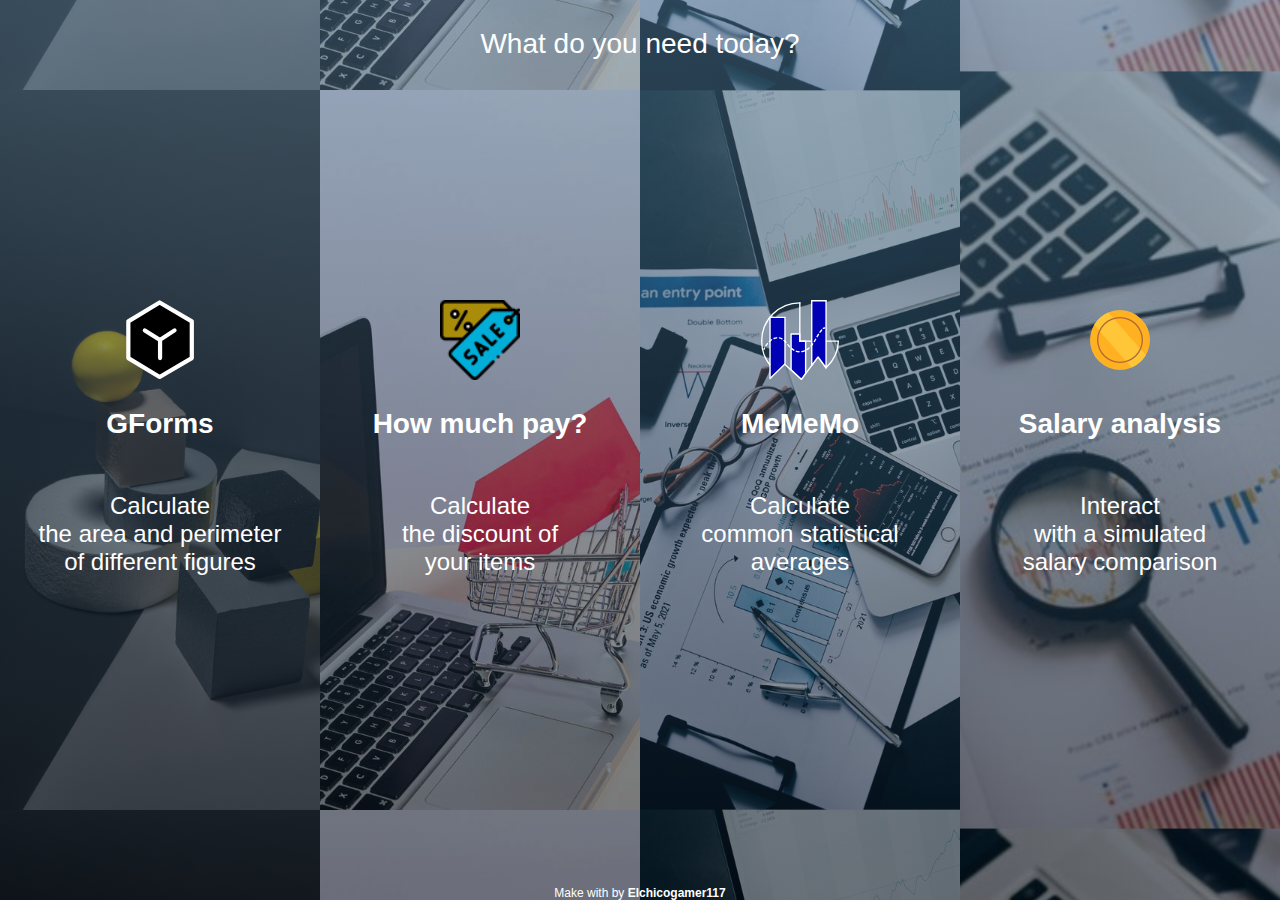
<file: index.html>
<!DOCTYPE html>
<html lang="en">
<head>
    <meta charset="UTF-8">
    <meta http-equiv="X-UA-Compatible" content="IE=edge">
    <meta name="viewport" content="width=device-width, initial-scale=1.0">
    <link rel="shorcut icon" href="./assets/icons/homeLogo.png">
    <link rel="stylesheet" href="home.css">
    <link rel="stylesheet" href="responsive.css">
    <title>Frontend practices</title>
</head>

<nav>
    <p> What do you need today?</p>
</nav>

<body>
    <a href="./libs/gForm/square.html" class="gForm" id="gForm">
        <section class="card">
            <img class="logo" src="./assets/icons/figuresLogo.svg" alt="gFormsIcon">
            <p id="title"> GForms </p>
            <p> Calculate <br> the area and perimeter <br> of different figures </p>
        </section>
    </a>
    <a href="./libs/howMuchPay/discounts.html" class="howMuchPay">
        <section class="card">
            <img class="logo"src="./assets/icons/discountLogo.png" alt="discountLogo">
            <p id="title"> How much pay? </p>
            <p> Calculate <br> the discount of <br> your items </p>
        </section>
    </a>
    <a href="./libs/meMeMo/meMeMo.html" class="meMeMo">
        <section class="card">
            <img class="logo" src="./assets/icons/meMeMoLogoW.svg" alt="gFormsIcon">
            <p id="title"> MeMeMo </p>
            <p> Calculate <br>  common statistical <br>  averages </p>
        </section>
    </a>
    <a href="./libs/salaryAnalysis/salaryAnalysis.html" class="salaryAnalysis">
        <section class="card">
            <img class="logo" src="./assets/icons/salaryLogo.svg" alt="gFormsIcon">
            <p id="title"> Salary analysis </p>
            <p> Interact <br> with a simulated <br>  salary comparison </p>
        </section>
    </a>
</body>

<footer> Make with 
    <lord-icon
        src="https://cdn.lordicon.com/iwaotjbp.json"
        trigger="loop"
        delay="100"
        colors="primary:#901810,secondary:#ebe6ef"
        style="width:25px;height:25px">
    </lord-icon> by <a href="https://github.com/Elchicogamer117"> Elchicogamer117 </a> 

    <script src="https://cdn.lordicon.com/xdjxvujz.js"></script> 
</footer>
</html>
</file>
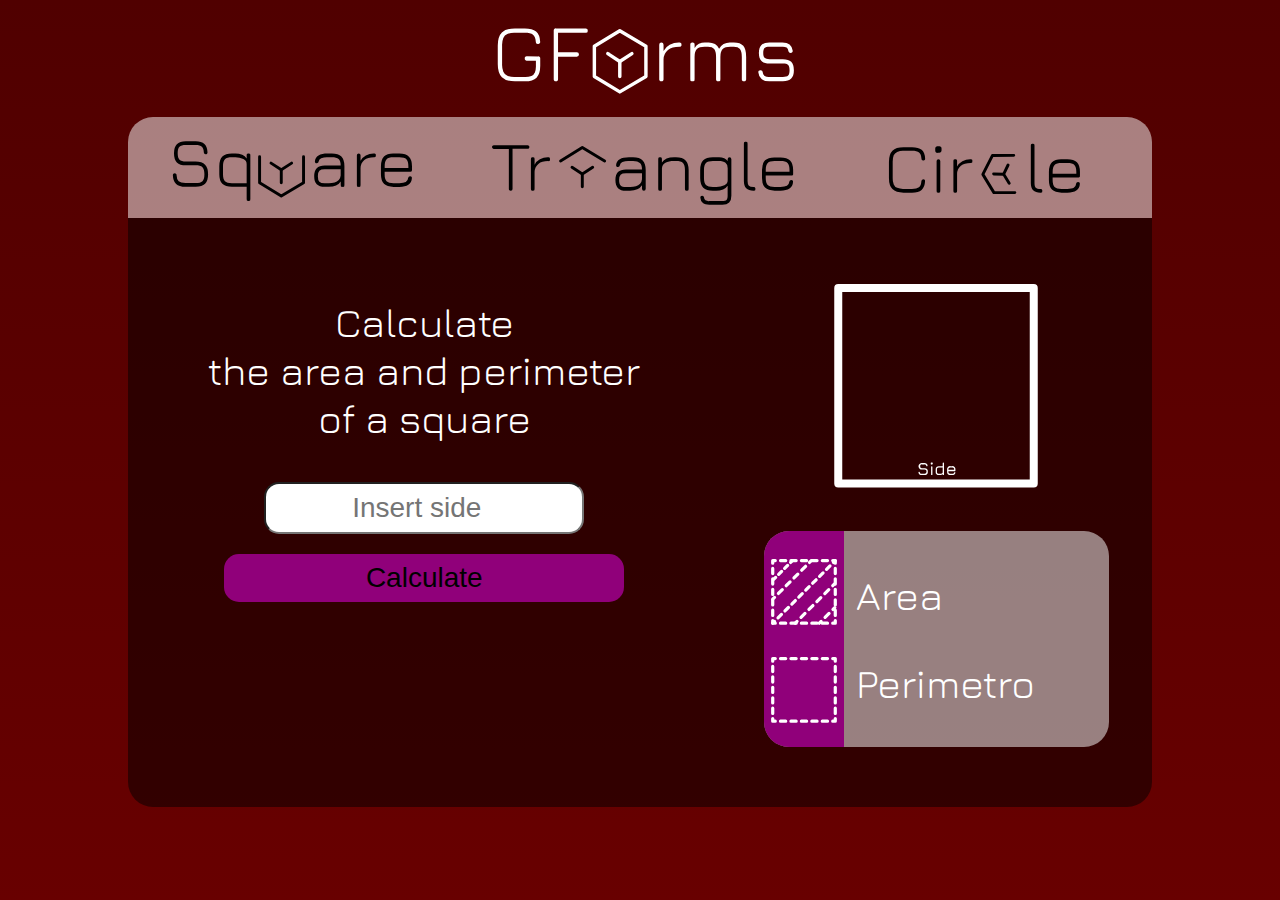
<file: figures.html>
<!DOCTYPE html>
<html lang="en">
<head>
    <meta charset="UTF-8">
    <meta http-equiv="X-UA-Compatible" content="IE=edge">
    <meta name="viewport" content="width=device-width, initial-scale=1.0">
    <link rel="preconnect" href="https://fonts.googleapis.com">
    <link rel="preconnect" href="https://fonts.gstatic.com" crossorigin>
    <link href="https://fonts.googleapis.com/css2?family=Chelsea+Market&family=Jura:wght@300;400;500;600;700&family=Varela+Round&display=swap" rel="stylesheet">
    <link rel="stylesheet" href="figures.css">
    <link rel="shorcut icon" href="assets/icons/logo.svg">
    <title>GForms</title>
</head>
<body>

    <section class="banner">
        <img src="./assets/icons/gForms.svg" alt="logoName">
    </section>

    <nav class="navbar">
        <a href="./figures.html">
            <img src="./assets/img/square.svg" alt="squareButton">
        </a>
        <a href="./libs/triangle.html">
            <img src="./assets/img/triangle.svg" alt="squareTriangle">
        </a>
        <a href="./libs/circle.html">
            <img src="./assets/img/circle.svg" alt="squareCircle">
        </a>
    </nav>

    <section class="cardSquare">
        <div class="dataInput">
            <p> Calculate <br> the area and perimeter <br> of a square </p>
            <!-- <label for="squareInput"> Side: </label> -->
            <input id="squareInput" placeholder="Insert side" type="number"> <br>
            <button type="button" onclick="calculeSquare()" class="calculateButton"> Calculate </button>
            
        </div>
        <div>
            <section class="dataShow">
                <img src="./assets/img/sqInfo.svg" alt="squareDetails" >
            </section>
            <section class="results">
                <div class="iconImg">
                    <div>
                        <img src="./assets/img/sqArea.svg" alt="squareArea" class="apImg">
                    </div>
                    <div>
                        <img src="./assets/img/sqPer.svg" alt="squarePerimeter" class="apImg">
                    </div>
                </div>
                <div>
                        <p id="aResult"> Area </p>
                        <p id="pResult"> Perimetro </p>
                </div>
            </section>
        </div>
    </section>

    <script src="./figures.js"></script>
</body>
</html>
</file>
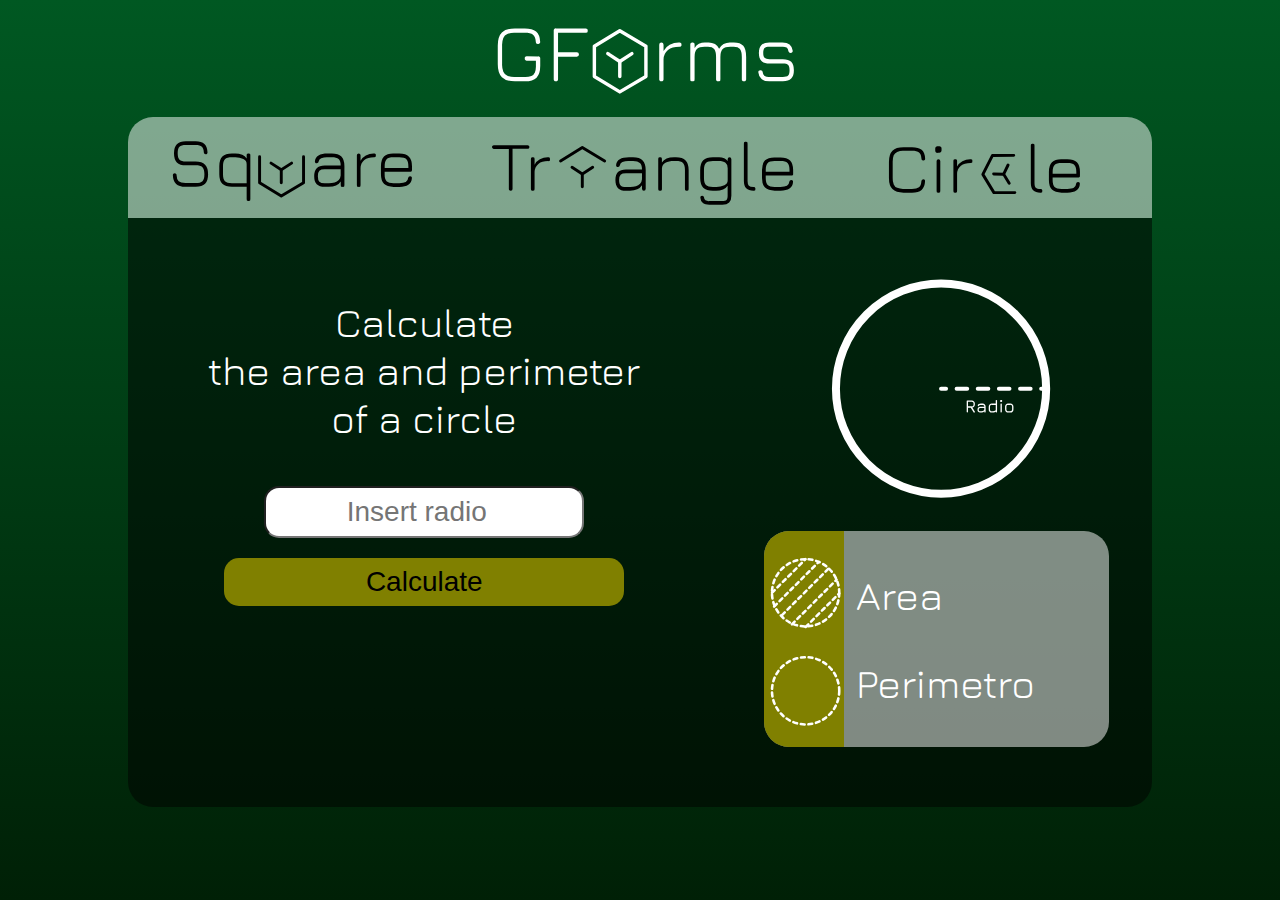
<file: libs/circle.html>
<!DOCTYPE html>
<html lang="en">
<head>
    <meta charset="UTF-8">
    <meta http-equiv="X-UA-Compatible" content="IE=edge">
    <meta name="viewport" content="width=device-width, initial-scale=1.0">
    <link rel="preconnect" href="https://fonts.googleapis.com">
    <link rel="preconnect" href="https://fonts.gstatic.com" crossorigin>
    <link href="https://fonts.googleapis.com/css2?family=Chelsea+Market&family=Jura:wght@300;400;500;600;700&family=Varela+Round&display=swap" rel="stylesheet">
    <link rel="stylesheet" href="circle.css">
    <link rel="shorcut icon" href="../assets/icons/logo.svg">
    <title>GForms</title>
</head>
<body>

    <section class="banner">
        <img src="../assets/icons/gForms.svg" alt="logoName">
    </section>

    <nav class="navbar">
        <a href="../figures.html">
            <img src="../assets/img/square.svg" alt="squareButton">
        </a>
        <a href="./triangle.html">
            <img src="../assets/img/triangle.svg" alt="squareTriangle">
        </a>
        <a href="">
            <img src="../assets/img/circle.svg" alt="squareCircle">
        </a>
    </nav>

    <section class="cardSquare">
        <div class="dataInput">
            <p> Calculate <br> the area and perimeter <br> of a circle </p>
            <input id="circleInput" placeholder="Insert radio" type="number"> <br>

            <button type="button" onclick="calculeCircle()" class="calculateButton"> Calculate </button>
            
        </div>
        <div>
            <section class="dataShow">
                <img src="../assets/img/cqInfo.svg" alt="squareDetails" >
            </section>
            <section class="results">
                <div class="iconImg">
                    <div>
                        <img src="../assets/img/cqArea.svg" alt="circleArea" class="apImg">
                    </div>
                    <div>
                        <img src="../assets/img/cqPer.svg" alt="circlePerimeter" class="apImg">
                    </div>
                </div>
                <div>
                        <p id="aResult"> Area </p>
                        <p id="pResult"> Perimetro </p>
                </div>
            </section>
        </div>
    </section>

    <script src="../figures.js"></script>
</body>
</html>
</file>
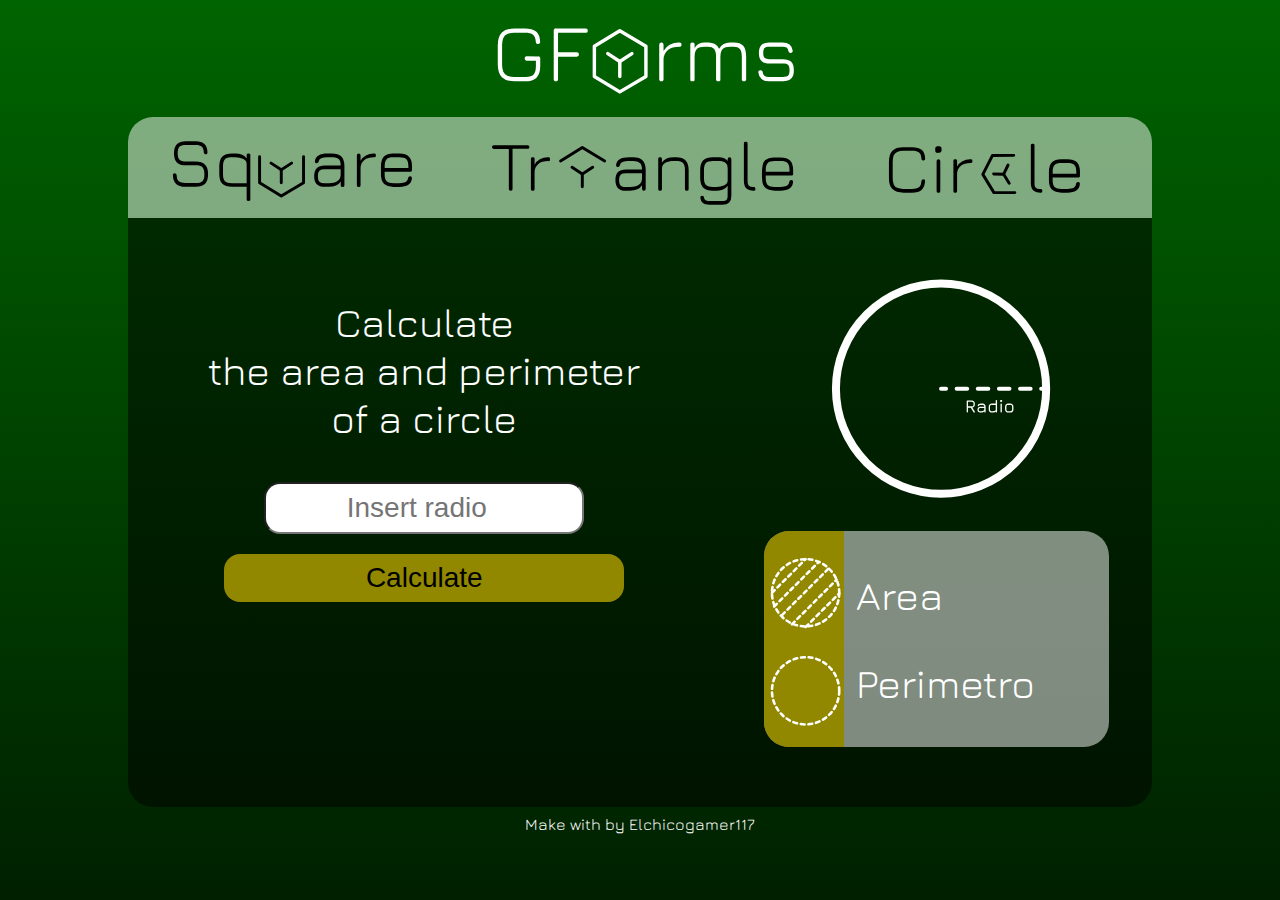
<file: libs/gForm/circle.html>
<!DOCTYPE html>
<html lang="en">
<head>
    <meta charset="UTF-8">
    <meta http-equiv="X-UA-Compatible" content="IE=edge">
    <meta name="viewport" content="width=device-width, initial-scale=1.0">
    <link rel="preconnect" href="https://fonts.googleapis.com">
    <link rel="preconnect" href="https://fonts.gstatic.com" crossorigin>
    <link href="https://fonts.googleapis.com/css2?family=Chelsea+Market&family=Jura:wght@300;400;500;600;700&family=Varela+Round&display=swap" rel="stylesheet">
    <link rel="stylesheet" href="circle.css">
    <link rel="shorcut icon" href="../../assets/icons/figuresLogo.svg">
    <title>GForms</title>
</head>

<nav class="home">
    <a href="../../index.html">
        <lord-icon
            src="https://cdn.lordicon.com/aoyqjyes.json"
            trigger="hover"
            colors="primary:#928800"
            stroke="20"
            style="width:60px;height:60px">
        </lord-icon>
    </a>
</nav>

<body>

    <section class="banner">
        <img src="../../assets/icons/gFormsLogo.svg" alt="logoName">
    </section>

    <nav class="navbar">
        <a href="../../libs/gForm/square.html">
            <img src="../../assets/img/gform/square.svg" alt="squareButton">
        </a>
        <a href="../../libs/gForm/triangle.html">
            <img src="../../assets/img/gform/triangle.svg" alt="triangleButton">
        </a>
        <a href="../../libs/gForm/circle.html">
            <img src="../../assets/img/gform/circle.svg" alt="circleButton">
        </a>
    </nav>

    <section class="cardSquare">
        <div class="dataInput">
            <p> Calculate <br> the area and perimeter <br> of a circle </p>
            <input id="circleInput" placeholder="Insert radio" type="number"> <br>
            <button type="button" onclick="calculeCircle()" class="calculateButton"> Calculate </button>
            
        </div>
        <div>
            <section class="dataShow">
                <img src="../../assets/img/gform/crInfo.svg" alt="squareDetails" >
            </section>
            <section class="results">
                <div class="iconImg">
                    <div>
                        <img src="../../assets/img/gform/crArea.svg" alt="circleArea" class="apImg">
                    </div>
                    <div>
                        <img src="../../assets/img/gform/crPer.svg" alt="circlePerimeter" class="apImg">
                    </div>
                </div>
                <div>
                        <p id="aResult"> Area </p>
                        <p id="pResult"> Perimetro </p>
                </div>
            </section>
        </div>
    </section>

    <script src="https://cdn.lordicon.com/xdjxvujz.js"></script>
    <script src="./figures.js"></script>
</body>

<footer> Make with 
    <lord-icon
        src="https://cdn.lordicon.com/iwaotjbp.json"
        trigger="loop"
        delay="100"
        colors="primary:#901810,secondary:#ebe6ef"
        style="width:25px;height:25px">
    </lord-icon> by <a href="https://github.com/Elchicogamer117"> Elchicogamer117 </a> 
</footer>
</html>
</file>
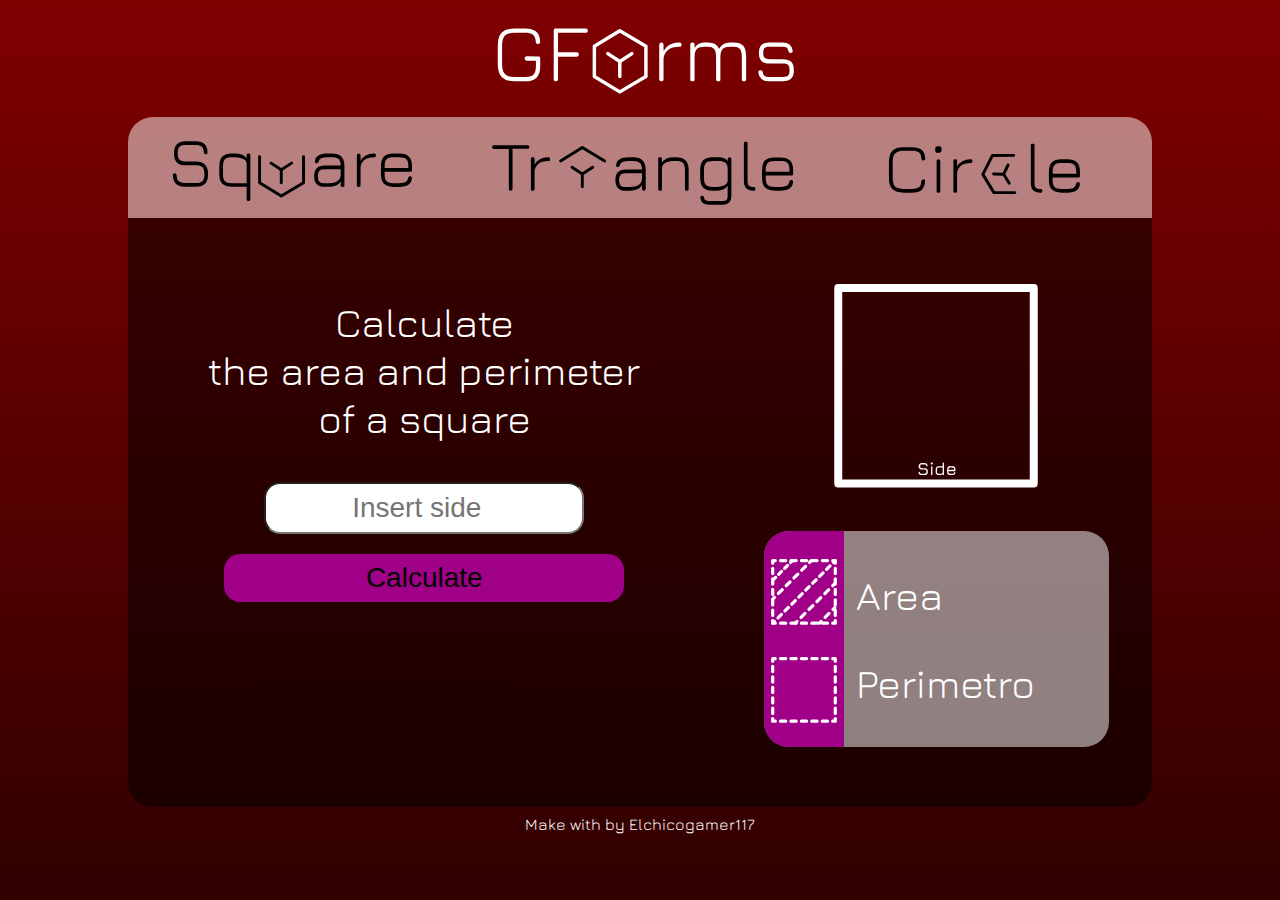
<file: libs/gForm/square.html>
<!DOCTYPE html>
<html lang="en">
<head>
    <meta charset="UTF-8">
    <meta http-equiv="X-UA-Compatible" content="IE=edge">
    <meta name="viewport" content="width=device-width, initial-scale=1.0">
    <link rel="preconnect" href="https://fonts.googleapis.com">
    <link rel="preconnect" href="https://fonts.gstatic.com" crossorigin>
    <link href="https://fonts.googleapis.com/css2?family=Chelsea+Market&family=Jura:wght@300;400;500;600;700&family=Varela+Round&display=swap" rel="stylesheet">
    <link rel="stylesheet" href="square.css">
    <link rel="shorcut icon" href="../../assets/icons/figuresLogo.svg">
    <title>GForms</title>
</head>

<nav class="home">
    <a href="../../index.html">
        <lord-icon
            src="https://cdn.lordicon.com/aoyqjyes.json"
            trigger="hover"
            colors="primary:#a00088"
            stroke="20"
            style="width:60px;height:60px">
        </lord-icon>
    </a>
</nav>

<body>

    <section class="banner">
        <img src="../../assets/icons/gFormsLogo.svg" alt="logoName">
    </section>

    <nav class="navbar">
        <a href="../../libs/gForm/square.html">
            <img src="../../assets/img/gform/square.svg" alt="squareButton">
        </a>
        <a href="../../libs/gForm/triangle.html">
            <img src="../../assets/img/gform/triangle.svg" alt="triangleButton">
        </a>
        <a href="../../libs/gForm/circle.html">
            <img src="../../assets/img/gform/circle.svg" alt="circleButton">
        </a>
    </nav>

    <section class="cardSquare">
        <div class="dataInput">
            <p> Calculate <br> the area and perimeter <br> of a square </p>
            <input id="squareInput" placeholder="Insert side" type="number"> <br>
            <button type="button" onclick="calculeSquare()" class="calculateButton"> Calculate </button>
        </div>

        <div>
            <section class="dataShow">
                <img src="../../assets/img/gform/sqInfo.svg" alt="squareInfo" >
            </section>
            <section class="results">
                <div class="iconImg">
                    <div>
                        <img src="../../assets/img/gform/sqArea.svg" alt="squareArea" class="apImg">
                    </div>
                    <div>
                        <img src="../../assets/img/gform/sqPer.svg" alt="squarePerimeter" class="apImg">
                    </div>
                </div>
                <div>
                        <p id="aResult"> Area </p>
                        <p id="pResult"> Perimetro </p>
                </div>
            </section>
        </div>
    </section>

    <script src="https://cdn.lordicon.com/xdjxvujz.js"></script>
    <script src="./figures.js"></script>
</body>

<footer> Make with 
    <lord-icon
        src="https://cdn.lordicon.com/iwaotjbp.json"
        trigger="loop"
        delay="100"
        colors="primary:#901810,secondary:#ebe6ef"
        style="width:25px;height:25px">
    </lord-icon> by <a href="https://github.com/Elchicogamer117"> Elchicogamer117 </a> 
</footer>
</html>
</file>
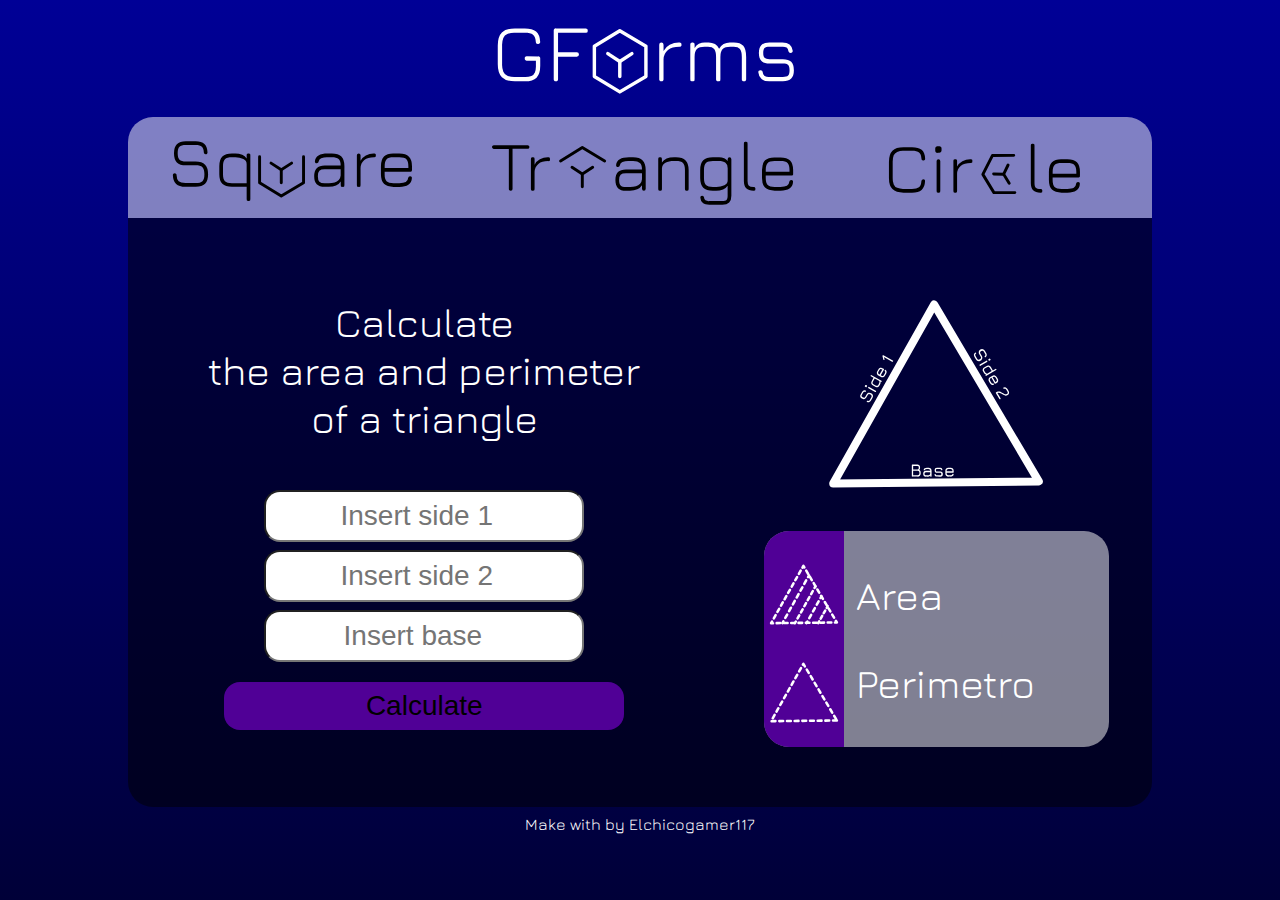
<file: libs/gForm/triangle.html>
<!DOCTYPE html>
<html lang="en">
<head>
    <meta charset="UTF-8">
    <meta http-equiv="X-UA-Compatible" content="IE=edge">
    <meta name="viewport" content="width=device-width, initial-scale=1.0">
    <link rel="preconnect" href="https://fonts.googleapis.com">
    <link rel="preconnect" href="https://fonts.gstatic.com" crossorigin>
    <link href="https://fonts.googleapis.com/css2?family=Chelsea+Market&family=Jura:wght@300;400;500;600;700&family=Varela+Round&display=swap" rel="stylesheet">
    <link rel="stylesheet" href="triangle.css">
    <link rel="shorcut icon" href="../../assets/icons/figuresLogo.svg">
    <title>GForms</title>
</head>

<nav class="home">
    <a href="../../index.html">
        <lord-icon
            src="https://cdn.lordicon.com/aoyqjyes.json"
            trigger="hover"
            colors="primary:#500096"
            stroke="20"
            style="width:60px;height:60px">
        </lord-icon>
    </a>
</nav>

<body>

    <section class="banner">
        <img src="../../assets/icons/gFormsLogo.svg" alt="logoName">
    </section>

    <nav class="navbar">
        <a href="../../libs/gForm/square.html">
            <img src="../../assets/img/gform/square.svg" alt="squareButton">
        </a>
        <a href="../../libs/gForm/triangle.html">
            <img src="../../assets/img/gform/triangle.svg" alt="triangleButton">
        </a>
        <a href="../../libs/gForm/circle.html">
            <img src="../../assets/img/gform/circle.svg" alt="circleButton">
        </a>
    </nav>

    <section class="cardSquare">
        <div class="dataInput">
            <p> Calculate <br> the area and perimeter <br> of a triangle </p>
            <input id="side1Input" placeholder="Insert side 1" type="number"> <br>
            <input id="side2Input" placeholder="Insert side 2" type="number"> <br>
            <input id="baseInput" placeholder="Insert base " type="number"> <br>
            <button type="button" onclick="calculeTriangle()" class="calculateButton"> Calculate </button>
        </div>

        <div>
            <section class="dataShow">
                <img src="../../assets/img/gform/trInfo.svg" alt="squareDetails" >
            </section>
            <section class="results">
                <div class="iconImg">
                    <div>
                        <img src="../../assets/img/gform/trArea.svg" alt="triangleArea" class="apImg">
                    </div>
                    <div>
                        <img src="../../assets/img/gform/trPer.svg" alt="trianglePerimeter" class="apImg">
                    </div>
                </div>
                <div>
                        <p id="aResult"> Area </p>
                        <p id="pResult"> Perimetro </p>
                </div>
            </section>
        </div>
    </section>

    <script src="./figures.js"></script>
</body>
<footer> Make with 
    <lord-icon
        src="https://cdn.lordicon.com/iwaotjbp.json"
        trigger="loop"
        delay="100"
        colors="primary:#901810,secondary:#ebe6ef"
        style="width:25px;height:25px">
    </lord-icon> by <a href="https://github.com/Elchicogamer117"> Elchicogamer117 </a> 

    <script src="https://cdn.lordicon.com/xdjxvujz.js"></script> 
</footer>
</html>
</file>
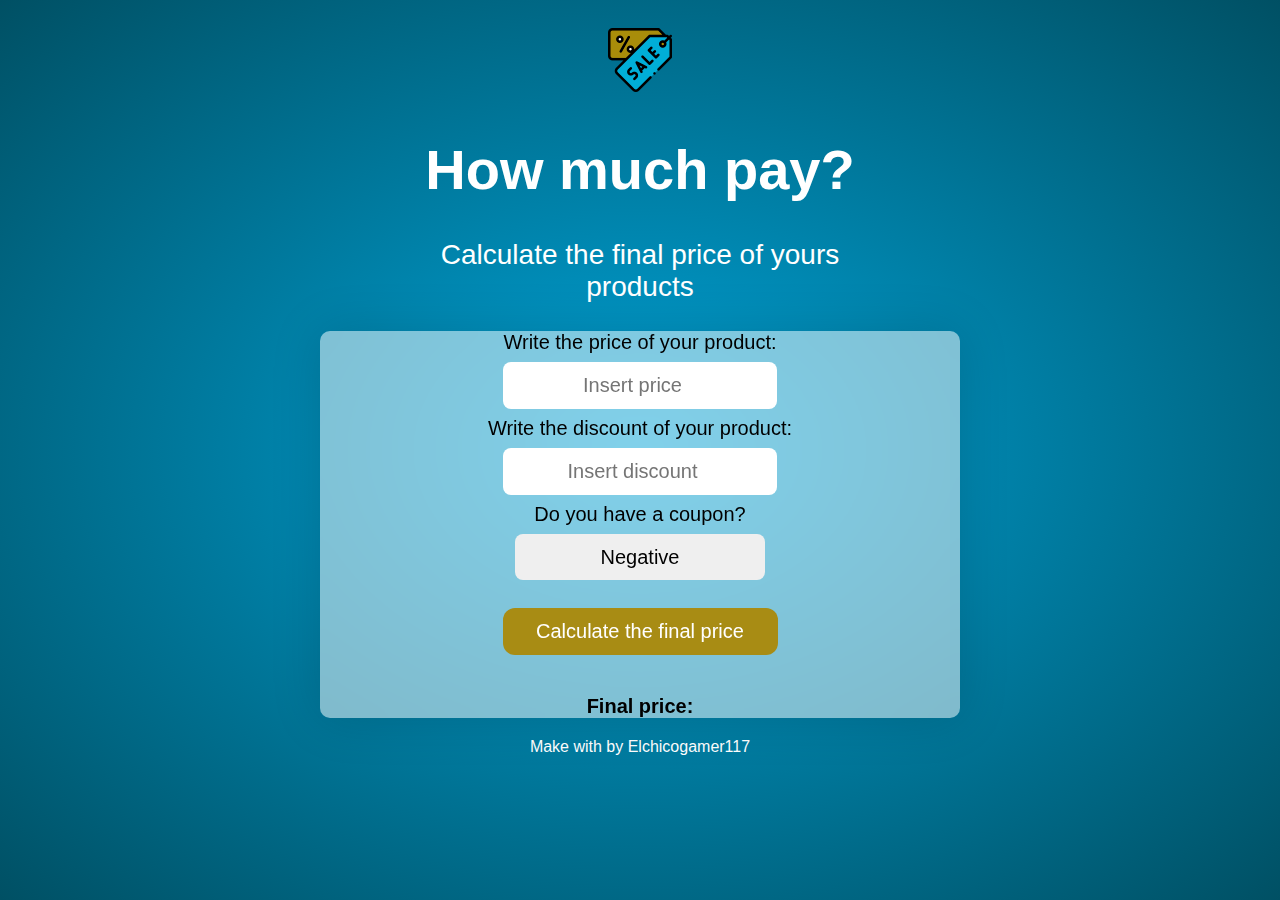
<file: libs/howMuchPay/discounts.html>
<!DOCTYPE html>
<html lang="en">
<head>
    <meta charset="UTF-8">
    <meta http-equiv="X-UA-Compatible" content="IE=edge">
    <meta name="viewport" content="width=device-width, initial-scale=1.0">
    <link rel='stylesheet' href='https://cdn-uicons.flaticon.com/uicons-regular-rounded/css/uicons-regular-rounded.css'>
    <link rel="stylesheet" href="discounts.css">
    <link rel="shorcut icon" href="../../assets/icons/discountLogo.png">
    <title> How much pay? </title>
</head>

<nav class="home">
    <a href="../../index.html">
        <lord-icon
            src="https://cdn.lordicon.com/aoyqjyes.json"
            trigger="hover"
            colors="primary:#a88c14"
            stroke="20"
            style="width:60px;height:60px">
        </lord-icon>
    </a>
</nav>

<body>
    <section class="title">
        <img src="../../assets/icons/discountLogo.png" alt="logo">
        <h1> How much pay? </h1>
        <p>Calculate the final price of yours products </p>
    </section>

    <section class="cardForm" >
        <form class="form">
            <label for="inputPrice"> Write the price of your product: </label> <br>
            <input id="inputPrice" type="number" placeholder="Insert price"> <br>
            <label for="inputDiscount"> Write the discount of your product: </label> <br>
            <input id="inputDiscount" type="number" placeholder="Insert discount"> <br>
            <label for="coupon"> Do you have a coupon? </label><br>
            <select name="coupons" id="coupon">
                <option value="0"> Negative </option>
                <option value="11.7"> John 11.7 </option>
                <option value="34.3"> 34.3 Industries </option>
                <option value="21.6"> Echo 21.6 </option>
            </select> <br>
            <button type="button" onclick="finalPrice()"> Calculate the final price </button>
            <p> Final price: </p>
            <p id="resultPrice"></p>
        </form>
    </section>

    <script src="https://cdn.lordicon.com/xdjxvujz.js"></script>
    <script src="./discounts.js"></script>
</body>

<footer> Make with 
    <lord-icon
        src="https://cdn.lordicon.com/iwaotjbp.json"
        trigger="loop"
        delay="100"
        colors="primary:#901810,secondary:#ebe6ef"
        style="width:25px;height:25px">
    </lord-icon> by <a href="https://github.com/Elchicogamer117"> Elchicogamer117 </a> 
</footer>
</html>
</file>
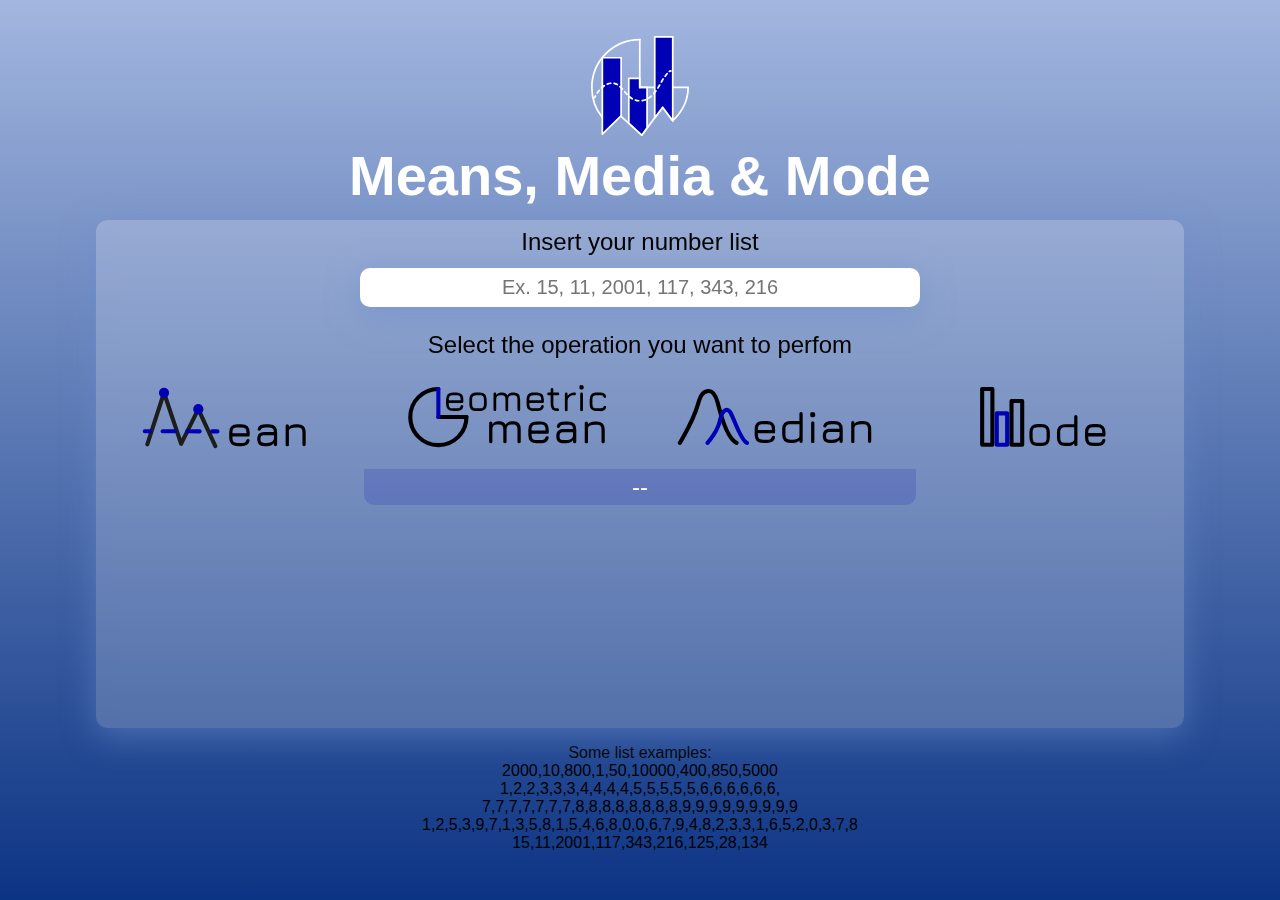
<file: libs/meanMedianMode/meMeMo.html>
<!DOCTYPE html>
<html lang="en">
<head>
    <meta charset="UTF-8">
    <meta http-equiv="X-UA-Compatible" content="IE=edge">
    <meta name="viewport" content="width=device-width, initial-scale=1.0">
    <link rel="stylesheet" href="meMeMo.css">
    <link rel="shorcut icon" href="../../assets/icons/iconMMM2.svg">
    <title> MeMeMo </title>
</head>
<body>
    <section class="banner">
        <img src="../../assets/icons/meMeMoLogoW.svg" alt="logo">
        <h1> Means, Media & Mode</h1>
    </section>

    <section class="container">

        <section class="inputList">
            <label for="inputList"> Insert your number list </label> <br>
            <input id="inputList" type="text" placeholder="Ex. 15, 11, 2001, 117, 343, 216"> 
        </section>

            <p> Select the operation you want to perfom </p>

        <section class="cards">
            <div class="cardCalculate">
                <input type="image" onclick="showMean()" src="../../assets/img/meMeMo/mean.svg" name="Mean">
            </div>
            <div class="cardCalculate">
                <input type="image" onclick="showGMean()" src="../../assets/img/meMeMo/gmean.svg" name="Mean">
            </div>
            <div class="cardCalculate">
                <input type="image" onclick="showMedian()" src="../../assets/img/meMeMo/median.svg" name="Mean">
            </div>
            <div class="cardCalculate">
                <input type="image" onclick="showMode()" src="../../assets/img/meMeMo/mode.svg" name="Mean">
            </div>
        </section>

        <p id="operatioResult">--</p>
        <p id="description"></p>

    </section>
    <p class="examples"> Some list examples: <br>
        2000,10,800,1,50,10000,400,850,5000 <br>
        1,2,2,3,3,3,4,4,4,4,5,5,5,5,5,6,6,6,6,6,6,<br>
        7,7,7,7,7,7,7,8,8,8,8,8,8,8,8,9,9,9,9,9,9,9,9,9 <br>
        1,2,5,3,9,7,1,3,5,8,1,5,4,6,8,0,0,6,7,9,4,8,2,3,3,1,6,5,2,0,3,7,8 <br>
        15,11,2001,117,343,216,125,28,134

    </p>

    <script src="./mean.js"></script>
    <script src="./gmean.js"></script>
    <script src="./median.js"></script>
    <script src="./mode.js"></script>

</body>
</html>
</file>
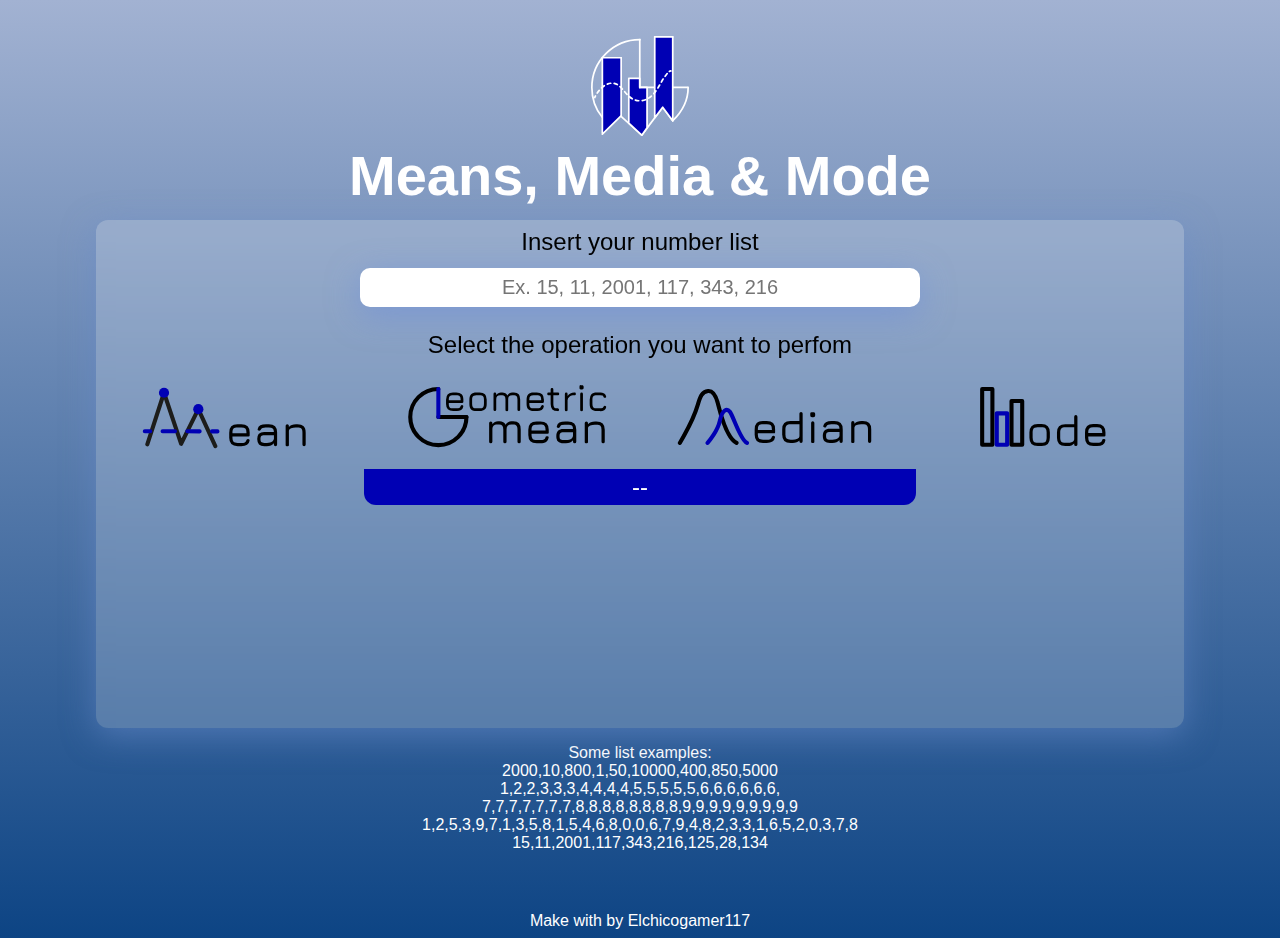
<file: libs/meMeMo/meMeMo.html>
<!DOCTYPE html>
<html lang="en">
<head>
    <meta charset="UTF-8">
    <meta http-equiv="X-UA-Compatible" content="IE=edge">
    <meta name="viewport" content="width=device-width, initial-scale=1.0">
    <link rel="stylesheet" href="meMeMo.css">
    <link rel="shorcut icon" href="../../assets/icons/meMemoLogo.svg">
    <title> MeMeMo </title>
</head>

<nav class="home">
    <a href="../../index.html">
        <lord-icon
            src="https://cdn.lordicon.com/aoyqjyes.json"
            trigger="hover"
            colors="primary:#0000B4"
            stroke="20"
            style="width:60px;height:60px">
        </lord-icon>
    </a>
</nav>

<body>
    <section class="banner">
        <img src="../../assets/icons/meMeMoLogoW.svg" alt="logo">
        <h1> Means, Media & Mode</h1>
    </section>

    <section class="container">
        <section class="inputList">
            <label for="inputList"> Insert your number list </label> <br>
            <input id="inputList" type="text" placeholder="Ex. 15, 11, 2001, 117, 343, 216"> 
        </section>

            <p> Select the operation you want to perfom </p>

        <section class="cards">
            <div class="cardCalculate">
                <input type="image" onclick="showMean()" src="../../assets/img/meMeMo/mean.svg" name="Mean">
            </div>
            <div class="cardCalculate">
                <input type="image" onclick="showGMean()" src="../../assets/img/meMeMo/gmean.svg" name="gmean">
            </div>
            <div class="cardCalculate">
                <input type="image" onclick="showMedian()" src="../../assets/img/meMeMo/median.svg" name="median">
            </div>
            <div class="cardCalculate">
                <input type="image" onclick="showMode()" src="../../assets/img/meMeMo/mode.svg" name="mode">
            </div>
        </section>

        <p id="operatioResult">--</p>
        <p id="description"></p>

    </section>

    <section class="examples">
        <p> Some list examples: <br>
            2000,10,800,1,50,10000,400,850,5000 <br>
            1,2,2,3,3,3,4,4,4,4,5,5,5,5,5,6,6,6,6,6,6,<br>
            7,7,7,7,7,7,7,8,8,8,8,8,8,8,8,9,9,9,9,9,9,9,9,9 <br>
            1,2,5,3,9,7,1,3,5,8,1,5,4,6,8,0,0,6,7,9,4,8,2,3,3,1,6,5,2,0,3,7,8 <br>
            15,11,2001,117,343,216,125,28,134
        </p>
    </section>
    
    <script src="./mean.js"></script>
    <script src="./gmean.js"></script>
    <script src="./median.js"></script>
    <script src="./mode.js"></script>
    <script src="https://cdn.lordicon.com/xdjxvujz.js"></script>
</body>

<footer> Make with 
    <lord-icon
        src="https://cdn.lordicon.com/iwaotjbp.json"
        trigger="loop"
        delay="100"
        colors="primary:#901810,secondary:#ebe6ef"
        style="width:25px;height:25px">
    </lord-icon> by <a href="https://github.com/Elchicogamer117"> Elchicogamer117 </a> 
</footer>
</html>
</file>
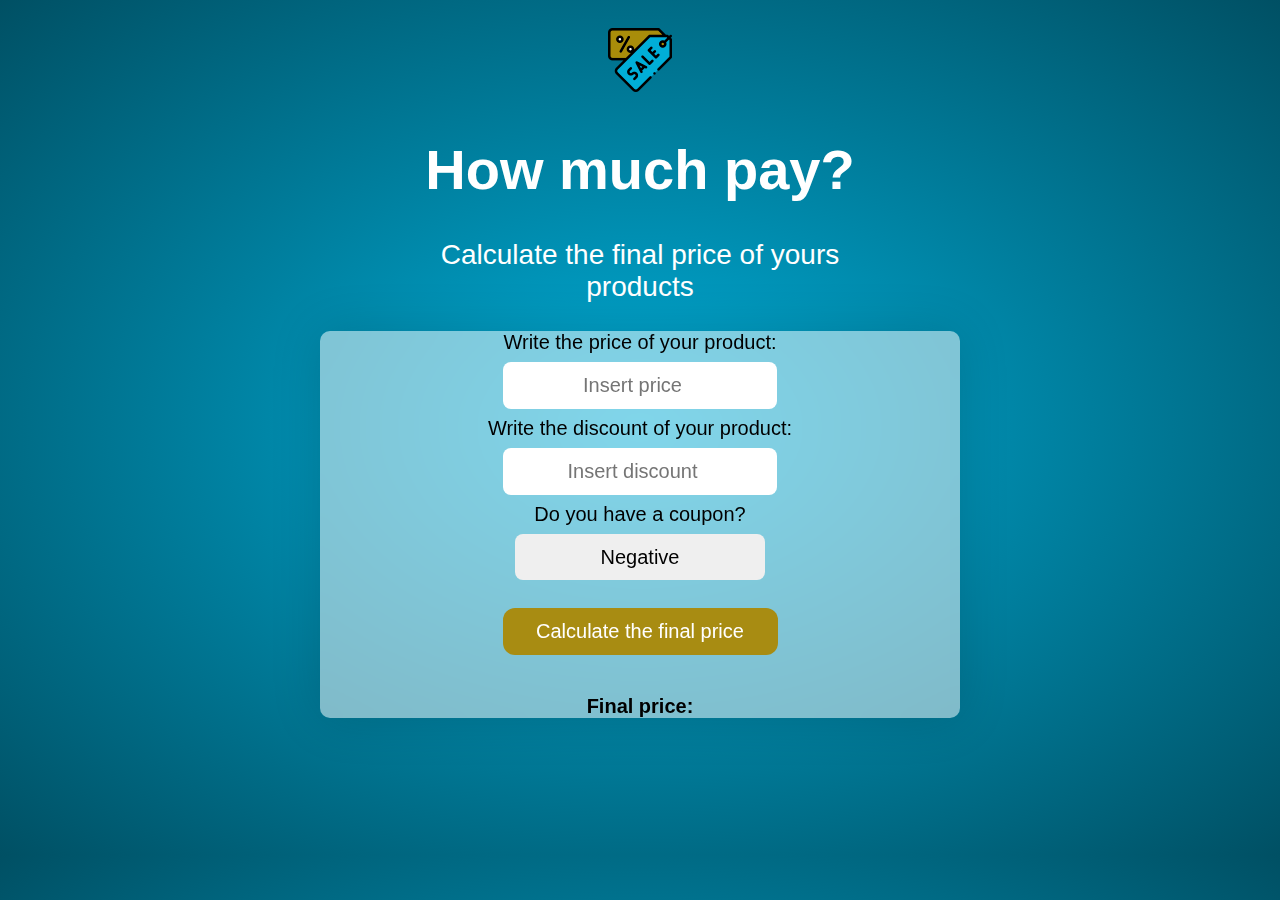
<file: libs/pricesAndDiscounts/discounts.html>
<!DOCTYPE html>
<html lang="en">
<head>
    <meta charset="UTF-8">
    <meta http-equiv="X-UA-Compatible" content="IE=edge">
    <meta name="viewport" content="width=device-width, initial-scale=1.0">
    <link rel='stylesheet' href='https://cdn-uicons.flaticon.com/uicons-regular-rounded/css/uicons-regular-rounded.css'>
    <link rel="stylesheet" href="discounts.css">
    <link rel="shorcut icon" href="../../assets/icons/logoDiscount.png">
    <title> How much pay? </title>
</head>
<body>
    <section class="title">
        <img src="../../assets/icons/logoDiscount.png" alt="logo">
        <h1> How much pay? </h1>
        <p>Calculate the final price of yours products </p>
    </section>

    <section class="cardForm" >
        <form class="form">
            <label for="inputPrice"> Write the price of your product: </label> <br>
            <input id="inputPrice" type="number" placeholder="Insert price"> <br>
            <label for="inputDiscount"> Write the discount of your product: </label> <br>
            <input id="inputDiscount" type="number" placeholder="Insert discount"> <br>
            <label for="coupon"> Do you have a coupon? </label><br>
            <select name="coupons" id="coupon">
                <option value="0"> Negative </option>
                <option value="11.7"> John 11.7 </option>
                <option value="34.3"> 34.3 Industries </option>
                <option value="21.6"> Echo 21.6 </option>
            </select> <br>
            <button type="button" onclick="finalPrice()"> Calculate the final price </button>
            <p> Final price: </p>
            <p id="resultPrice"></p>
        </form>
    </section>
    
    
    <script src="./discounts.js"></script>
</body>
</html>
</file>
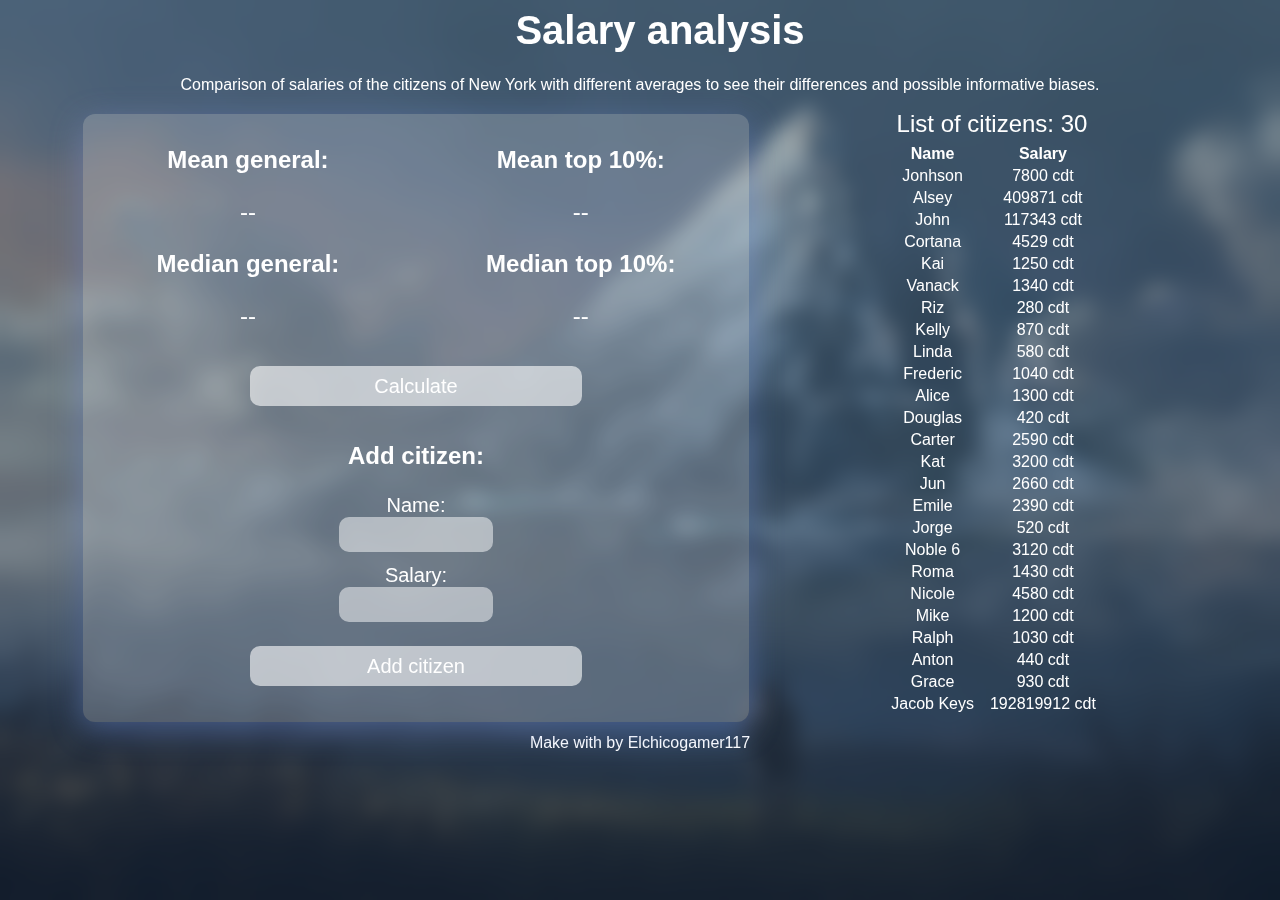
<file: libs/salaryAnalysis/salaryAnalysis.html>
<!DOCTYPE html>
<html lang="en">
<head>
    <meta charset="UTF-8">
    <meta http-equiv="X-UA-Compatible" content="IE=edge">
    <meta name="viewport" content="width=device-width, initial-scale=1.0">
    <link rel="shorcut icon" href="../../assets/icons/salaryLogo.gif">
    <link rel="stylesheet" href="./salaryAnalysis.css">
    <link rel="stylesheet" href="./buttons.css">
    <link rel="stylesheet" href="./responsive.css">
    <title>Salary analysis</title>
</head>

<nav class="home">
    <a href="../../index.html">
        <lord-icon
            src="https://cdn.lordicon.com/aoyqjyes.json"
            trigger="hover"
            colors="primary:#0000B4"
            stroke="20"
            style="width:60px;height:60px">
        </lord-icon>
    </a>
</nav>

<body>
    <section class="banner">
            <lord-icon
                src="https://cdn.lordicon.com/hpnrikyx.json"
                trigger="hover"
                style="width:40px;height:40px">
            </lord-icon>
            <h1> Salary analysis </h1>
    </section>

    <p class="description"> Comparison of salaries of the citizens of New York with different averages to see their differences and possible informative biases.</p>

    <section class="container">
        <section class="cardLeft">
            <section class="data">
                <div class="analysis">
                    <p> Mean general: </p>
                    <p id="meanGeneral"> -- </p>
                    <p> Median general: </p>
                    <p id="medianGeneral"> -- </p>
                </div>
                <div class="analysis">
                    <p> Mean top 10%: </p>
                    <p id="meanTop"> -- </p>
                    <p> Median top 10%: </p>
                    <p id="medianTop"> -- </p>
                </div>
            </section>

            <button type="button" onclick="calculateAnalysis()" class="actionButton move"> <span> Calculate </span> </button>

            <section class="addCitizen">
                <p> Add citizen: </p>
                <label for="inputName"> Name: </label><br>
                <input type="text" name="nameCitizen" id="inputName"><br>
                <label for="inputSalary"> Salary: </label><br>
                <input type="number" name="nameSalary" id="inputSalary"><br>
                <button type="button" onclick="addingCitizen()" class="actionButton move"> <span> Add citizen </span> </button>
            </section>
        </section>

        <section class="cardRight">
            <p id="citizensCount"> List of citizens </p>
            <div>
                <table id="citizens"></table>
            </div>
        </section>
    </section>
    
    <script src="./salarys.js"></script>
    <script src="./analysis.js"></script>
    <script src="https://cdn.lordicon.com/xdjxvujz.js"></script>
</body>

<footer> Make with 
    <lord-icon
        src="https://cdn.lordicon.com/iwaotjbp.json"
        trigger="loop"
        delay="100"
        colors="primary:#901810,secondary:#ebe6ef"
        style="width:25px;height:25px">
    </lord-icon> by <a href="https://github.com/Elchicogamer117"> Elchicogamer117 </a> 
</footer>
</html>
</file>
<file: home.css>
:root {
    --clear: #FFFFFF;
}
nav {
    width: 100%;
    position: absolute;
    top: 0;
    z-index: 1;
    color: var(--clear);
    text-align: center;
    font-size: 28px;
}
body {
    display: grid;
    grid-template-columns: repeat(auto-fill, 25%);
    margin: 0;
    align-items: center;
    font-family: 'Jura', sans-serif;
}
a {
    text-decoration: none;
}
.gForm {
    background: linear-gradient(to top, rgba(0, 10, 22, 0.526) 0%, rgba(83, 120, 149, 0.515) 100%),url('./assets/img/index/gForm.jpg');

}
.howMuchPay {
    background: linear-gradient(to top, rgba(0, 10, 22, 0.526) 0%, rgba(83, 120, 149, 0.515) 100%),url('./assets/img/index/howMuchPay.jpg');

}
.meMeMo {
    background: linear-gradient(to top, rgba(0, 10, 22, 0.526) 0%, rgba(83, 120, 149, 0.515) 100%),url('./assets/img/index/meMeMo.jpg');

}
.salaryAnalysis {
    background: linear-gradient(to top, rgba(0, 10, 22, 0.526) 0%, rgba(83, 120, 149, 0.515) 100%),url('./assets/img/index/salaryAnalysis.jpg');

}
.gForm,.howMuchPay,.meMeMo,.salaryAnalysis {
    height: 100vh;
    text-align: center;
    color: var(--clear);
    background-size: 150%;
    background-position: center;
    transition: .5s ease-in-out all;
}
.gForm:hover,
.howMuchPay:hover,
.meMeMo:hover,
.salaryAnalysis:hover {

    background-size: 200%;
}
.card {
    display: flex;
    flex-direction: column;
    justify-content: center;
    align-items: center;
    height: 100vh;
    text-align: center;
    color: var(--clear);
    text-align: center;
    transition: .5s ease-in-out all;
}
.card:hover {
    backdrop-filter: blur( 8px );
    -webkit-backdrop-filter: blur( 10px );

}
.card p{
    font-size: 24px;
}
.logo {
    height: 80px;
}
#title {
    font-size: 28px;
    font-weight: bold;
}
footer {
    width: 100%;
    position: absolute;
    bottom: 0;
    z-index: 1;
    color: var(--clear);
    text-align: center;
    font-size: 16px;
}
footer a{
    color: var(--clear);
    font-weight: bolder;
}
</file>
<file: responsive.css>
@media (max-width: 1080px) {
    nav{
        font-size: 20px;
    }
    body {
        grid-template-columns: repeat(auto-fill, 50%);
    }
    .gForm,.howMuchPay,.meMeMo,.salaryAnalysis {
    height: 50vh;
    }
    .card {
        height: 50vh;
    }
    .card p{
        font-size: 16px;
    }
    .logo {
        height: 60px;
    }
    #title {
        font-size: 20px;
    }
}
footer {
    font-size: 12px;
}
</file>
<file: figures.css>
:root {
    --formsDetail: invert(90%) sepia(72%) saturate(2%) hue-rotate(265deg) brightness(105%) contrast(100%);
    --textcolor: #FFFFFF;
    --detailColor: #90007a;
}
body {
    min-height: 100vh;
    margin: 0;
    background-color: #023e4d;
    background: linear-gradient(#500000,#680000);
    font-family: 'Jura', sans-serif;
}
body::-webkit-scrollbar {
    width: 12px;
    background:var(--detailColor);
}
body::-webkit-scrollbar-thumb{
    background: #FFFFFF;
    border-radius: 5px;
}
.banner {
    width: 400px;
    margin-left: auto;
    margin-right: auto;
}
.navbar {
    display: grid;
    grid-template-columns: auto auto auto;
    background-color: rgba(255, 255, 255, 0.5);
    width: 80%;
    margin-left: auto;
    margin-right: auto;
    border-radius: 25px 25px 0 0;
}
.navbar a:hover {
    background-color: #FFFFFF;
    border-radius: 25px 25px 0 0;
}
.cardSquare {
    display: grid;
    grid-template-columns: auto auto;
    width: 80%;
    margin-left: auto;
    margin-right: auto;
    background-color: rgba(0, 0, 0, 0.5);
    border-radius: 0 0 25PX 25px;
    color: var(--textcolor);
}
.cardSquare p {
    font-size: 40px;
}
.dataInput{
    margin: 40px auto 10px auto;
    text-align: center;
}
#squareInput {
    width: 300px;
    font-size: 28px;
    padding: 8px;
    border-radius: 15px;
    text-align: center;
}
#squareInput::placeholder {
    text-align: center;
}
.calculateButton {
    margin-top: 20px;
    width: 400px;
    font-size: 28px;
    padding: 8px;
    background-color: var(--detailColor);
    border-radius: 15px;
    border: none;
    cursor: pointer;
}
.calculateButton:hover {
    background-color: #AC0092;
}
.dataShow {
    margin: 40px auto 20px auto;
    width: 250px;
    filter: var(--formsDetail);
}
.results {
    display: grid;
    grid-template-columns: auto 1fr;
    background-color: rgba(255, 255, 255, 0.5);
    width: 80%;
    margin: 0 auto 0 auto;
    border-radius: 25px;
    margin-bottom: 60px;
}
.iconImg {
    background-color: var(--detailColor);
    border-radius: 25px 0 0 25px;
    padding-top: 20px;
}
.iconImg div {
    height: 50%;
    justify-items: center;
}
.apImg {
    width: 80px;
    filter: var(--formsDetail);
}
#aResult, #pResult {
    margin-left: 12px;
}
@media (max-width: 1080px) {
    .cardSquare {
        grid-template-columns: auto;
    }
    .calculateButton {
        width: 300px;
    }
}
</file>
<file: libs/circle.css>
:root {
    --formsDetail: invert(90%) sepia(72%) saturate(2%) hue-rotate(265deg) brightness(105%) contrast(100%);
    --textcolor: #FFFFFF;
    --detailColor: #808000;
}
body {
    min-height: 100vh;
    margin: 0;
    background: linear-gradient(#005822,#002006);
    font-family: 'Jura', sans-serif;
}
body::-webkit-scrollbar {
    width: 12px;
    background:var(--detailColor);
}
body::-webkit-scrollbar-thumb{
    background: #FFFFFF;
    border-radius: 5px;
}
.banner {
    width: 400px;
    margin-left: auto;
    margin-right: auto;
}
.navbar {
    display: grid;
    grid-template-columns: auto auto auto;
    background-color: rgba(255, 255, 255, 0.5);
    width: 80%;
    margin-left: auto;
    margin-right: auto;
    border-radius: 25px 25px 0 0;
}
.navbar a:hover {
    background-color: #FFFFFF;
    border-radius: 25px 25px 0 0;
}
.cardSquare {
    display: grid;
    grid-template-columns: auto auto;
    width: 80%;
    margin-left: auto;
    margin-right: auto;
    background-color: rgba(0, 0, 0, 0.5);
    border-radius: 0 0 25PX 25px;
    color: var(--textcolor);
}
.cardSquare p {
    font-size: 40px;
}
.dataInput{
    margin: 40px auto 10px auto;
    text-align: center;
}
#circleInput {
    width: 300px;
    font-size: 28px;
    padding: 8px;
    border-radius: 15px;
    text-align: center;
    margin-top: 4px;
}
#squareInput::placeholder {
    text-align: center;
}
.calculateButton {
    margin-top: 20px;
    width: 400px;
    font-size: 28px;
    padding: 8px;
    background-color: var(--detailColor);
    border-radius: 15px;
    border: none;
    cursor: pointer;
}
.calculateButton:hover {
    background-color: #686800;
}
.dataShow {
    margin: 40px auto 20px auto;
    width: 250px;
    filter: var(--formsDetail);
}
.results {
    display: grid;
    grid-template-columns: auto 1fr;
    background-color: rgba(255, 255, 255, 0.5);
    width: 80%;
    margin: 0 auto 0 auto;
    border-radius: 25px;
    margin-bottom: 60px;
}
.iconImg {
    background-color: var(--detailColor);
    border-radius: 25px 0 0 25px;
    padding-top: 20px;
}
.iconImg div {
    height: 50%;
    justify-items: center;
}
.apImg {
    width: 80px;
    filter: var(--formsDetail);
}
#aResult, #pResult {
    margin-left: 12px;
}
@media (max-width: 1080px) {
    .cardSquare {
        grid-template-columns: auto;
    }
    .calculateButton {
        width: 300px;
    }
}
</file>
<file: libs/gForm/circle.css>
:root {
    --formsDetail: invert(90%) sepia(72%) saturate(2%) hue-rotate(265deg) brightness(105%) contrast(100%);
    --clearColor: #FFFFFF;
    --detailColor: #928800;
    --detailColotFocus: #bdb000;
}
.home {
    position: absolute;
    top: 20px;
    left: 50px;
    border-radius: 12px 12px 0 0;
    background-color: rgba(255, 255, 255, 0.25);
}
body {
    min-height: 100vh;
    margin: 0;
    background: linear-gradient(#006400,#002000);
    font-family: 'Jura', sans-serif;
}
body::-webkit-scrollbar {
    width: 12px;
    background:var(--detailColor);
}
body::-webkit-scrollbar-thumb{
    border-radius: 4px;
    background: var(--clearColor);
}
.banner {
    width: 400px;
    margin: 0 auto 0 auto;
}
.navbar {
    display: grid;
    grid-template-columns: auto auto auto;
    width: 80%;
    margin: 0 auto 0 auto;
    border-radius: 25px 25px 0 0;
    background-color: rgba(255, 255, 255, 0.5);
}
.navbar a:hover {
    background-color: var(--clearColor);
    border-radius: 25px 25px 0 0;
}
.cardSquare {
    display: grid;
    grid-template-columns: auto auto;
    width: 80%;
    margin: 0 auto 0 auto;
    border-radius: 0 0 25PX 25px;
    color: var(--clearColor);
    background-color: rgba(0, 0, 0, 0.5);
}
.cardSquare p {
    font-size: 40px;
}
.dataInput{
    margin: 40px auto 10px auto;
    text-align: center;
}
#circleInput {
    width: 300px;
    font-size: 28px;
    padding: 8px;
    border-radius: 16px;
    text-align: center;
}
.calculateButton {
    width: 400px;
    margin-top: 20px;
    font-size: 28px;
    padding: 8px;
    border: none;
    border-radius: 16px;
    cursor: pointer;
    background-color: var(--detailColor);
}
.calculateButton:hover {
    background-color: var(--detailColotFocus)
}
.dataShow {
    width: 250px;
    margin: 40px auto 20px auto;
    filter: var(--formsDetail);
}
.results {
    display: grid;
    grid-template-columns: auto 1fr;
    width: 80%;
    margin: 0 auto 60px auto;
    border-radius: 25px;
    background-color: rgba(255, 255, 255, 0.5);
}
.iconImg {
    padding-top: 20px;
    border-radius: 25px 0 0 25px;
    background-color: var(--detailColor);
}
.iconImg div {
    height: 50%;
    justify-items: center;
}
.apImg {
    width: 80px;
    filter: var(--formsDetail);
}
#aResult, #pResult {
    margin-left: 12px;
}
@media (max-width: 1080px) {
    .cardSquare {
        grid-template-columns: auto;
    }
    .calculateButton {
        width: 300px;
    }
    .home {
        left: 20px;
    }
}
footer {
    text-align: center;
    color: var(--clearColor);
    margin: 8px;
}
footer a {
    text-decoration: none;
    color: var(--clearColor);
}
</file>
<file: libs/gForm/square.css>
:root {
    --formsDetail: invert(90%) sepia(72%) saturate(2%) hue-rotate(265deg) brightness(105%) contrast(100%);
    --clearColor: #FFFFFF;
    --detailColor: #a00088;
    --detailColotFocus: #d600b6;
}
.home {
    position: absolute;
    top: 20px;
    left: 50px;
    border-radius: 12px 12px 0 0;
    background-color: rgba(255, 255, 255, 0.25);
}
body {
    min-height: 100vh;
    margin: 0;
    background: linear-gradient(#800000,#300000);
    font-family: 'Jura', sans-serif;
}
body::-webkit-scrollbar {
    width: 12px;
    background:var(--detailColor);
}
body::-webkit-scrollbar-thumb{
    border-radius: 4px;
    background: var(--clearColor);
}
.banner {
    width: 400px;
    margin: 0 auto 0 auto;
}
.navbar {
    display: grid;
    grid-template-columns: auto auto auto;
    width: 80%;
    margin: 0 auto 0 auto;
    border-radius: 25px 25px 0 0;
    background-color: rgba(255, 255, 255, 0.5);
}
.navbar a:hover {
    background-color: var(--clearColor);
    border-radius: 25px 25px 0 0;
}
.cardSquare {
    display: grid;
    grid-template-columns: auto auto;
    width: 80%;
    margin: 0 auto 0 auto;
    border-radius: 0 0 25PX 25px;
    color: var(--clearColor);
    background-color: rgba(0, 0, 0, 0.5);
}
.cardSquare p {
    font-size: 40px;
}
.dataInput{
    margin: 40px auto 10px auto;
    text-align: center;
}
#squareInput {
    width: 300px;
    font-size: 28px;
    padding: 8px;
    border-radius: 16px;
    text-align: center;
}
.calculateButton {
    width: 400px;
    margin-top: 20px;
    font-size: 28px;
    padding: 8px;
    border: none;
    border-radius: 16px;
    cursor: pointer;
    background-color: var(--detailColor);
}
.calculateButton:hover {
    background-color: var(--detailColotFocus)
}
.dataShow {
    width: 250px;
    margin: 40px auto 20px auto;
    filter: var(--formsDetail);
}
.results {
    display: grid;
    grid-template-columns: auto 1fr;
    width: 80%;
    margin: 0 auto 60px auto;
    border-radius: 25px;
    background-color: rgba(255, 255, 255, 0.5);
}
.iconImg {
    padding-top: 20px;
    border-radius: 25px 0 0 25px;
    background-color: var(--detailColor);
}
.iconImg div {
    height: 50%;
    justify-items: center;
}
.apImg {
    width: 80px;
    filter: var(--formsDetail);
}
#aResult, #pResult {
    margin-left: 12px;
}
@media (max-width: 1080px) {
    .cardSquare {
        grid-template-columns: auto;
    }
    .calculateButton {
        width: 300px;
    }
    .home {
        left: 20px;
    }
}
footer {
    text-align: center;
    color: var(--clearColor);
    margin: 8px;
}
footer a {
    text-decoration: none;
    color: var(--clearColor);
}
</file>
<file: libs/gForm/triangle.css>
:root {
    --formsDetail: invert(90%) sepia(72%) saturate(2%) hue-rotate(265deg) brightness(105%) contrast(100%);
    --clearColor: #FFFFFF;
    --detailColor: #500096;
    --detailColotFocus: #7500db;
}
.home {
    position: absolute;
    top: 20px;
    left: 50px;
    border-radius: 12px 12px 0 0;
    background-color: rgba(255, 255, 255, 0.25);
}
body {
    min-height: 100vh;
    margin: 0;
    background: linear-gradient(#000096,#000038);
    font-family: 'Jura', sans-serif;
}
body::-webkit-scrollbar {
    width: 12px;
    background:var(--detailColor);
}
body::-webkit-scrollbar-thumb{
    border-radius: 4px;
    background: var(--clearColor);
}
.banner {
    width: 400px;
    margin: 0 auto 0 auto;
}
.navbar {
    display: grid;
    grid-template-columns: auto auto auto;
    width: 80%;
    margin: 0 auto 0 auto;
    border-radius: 25px 25px 0 0;
    background-color: rgba(255, 255, 255, 0.5);
}
.navbar a:hover {
    background-color: var(--clearColor);
    border-radius: 25px 25px 0 0;
}
.cardSquare {
    display: grid;
    grid-template-columns: auto auto;
    width: 80%;
    margin: 0 auto 0 auto;
    border-radius: 0 0 25PX 25px;
    color: var(--clearColor);
    background-color: rgba(0, 0, 0, 0.5);
}
.cardSquare p {
    font-size: 40px;
}
.dataInput{
    margin: 40px auto 10px auto;
    text-align: center;
}
#side1Input, #side2Input, #baseInput {
    width: 300px;
    font-size: 28px;
    margin-top: 8px;
    padding: 8px;
    border-radius: 16px;
    text-align: center;
}
.calculateButton {
    width: 400px;
    margin-top: 20px;
    font-size: 28px;
    padding: 8px;
    border: none;
    border-radius: 16px;
    cursor: pointer;
    background-color: var(--detailColor);
}
.calculateButton:hover {
    background-color: var(--detailColotFocus)
}
.dataShow {
    width: 250px;
    margin: 40px auto 20px auto;
    filter: var(--formsDetail);
}
.results {
    display: grid;
    grid-template-columns: auto 1fr;
    width: 80%;
    margin: 0 auto 60px auto;
    border-radius: 25px;
    background-color: rgba(255, 255, 255, 0.5);
}
.iconImg {
    padding-top: 20px;
    border-radius: 25px 0 0 25px;
    background-color: var(--detailColor);
}
.iconImg div {
    height: 50%;
    justify-items: center;
}
.apImg {
    width: 80px;
    filter: var(--formsDetail);
}
#aResult, #pResult {
    margin-left: 12px;
}
@media (max-width: 1080px) {
    .cardSquare {
        grid-template-columns: auto;
    }
    .calculateButton {
        width: 300px;
    }
    .home {
        left: 20px;
    }
}
footer {
    text-align: center;
    color: var(--clearColor);
    margin: 8px;
}
footer a {
    text-decoration: none;
    color: var(--clearColor);
}
</file>
<file: libs/howMuchPay/discounts.css>
:root {
    --clear: #FFFFFF;
    --detail: rgb(168, 140, 20);
    --detailFocus: rgb(128, 108, 18);;
}
.home {
    position: absolute;
    top: 20px;
    left: 50px;
    border-radius: 12px 12px 0 0;
    background-color: rgba(255, 255, 255, 0.5);

}
body {
    min-height: 100vh;
    margin: 0;
    background: radial-gradient(rgb(0, 162, 214), rgb(0, 80, 100));
    font-family: 'Jura', sans-serif;
}
body::-webkit-scrollbar {
    width: 12px;
    background:var(--detail);
}
body::-webkit-scrollbar-thumb{
    border-radius: 4px;
    background: var(--clear);
}
.title {
    width: 450px;
    margin: 0 auto 0 auto;
    padding: 0;
    text-align: center;
    font-size: 28px;
    color: var(--clear);
}
.title img {
    margin-top: 28px;
}
.cardForm {
    width: 50%;
    margin: 0 auto 0 auto;
    background: rgba( 255, 255, 255, 0.5 );
    box-shadow: 0 0 50px 0 rgba(0, 0, 0, 0.15);
    backdrop-filter: blur( 10px );
    -webkit-backdrop-filter: blur( 10px );
    border-radius: 10px;
    text-align: center;
    font-size: 20px;
}
.cardForm input, select {
    width: 250px;
    margin: 8px;
    padding: 12px;
    border: none;
    border-radius: 8px;
    font-size: 20px;
    text-align: center;
    appearance: none;
}
.cardForm button {
    width: 275px;
    padding: 12px;
    margin: 20px;
    border-radius: 12px;
    font-size: 20px;
    border: none;
    text-align: center;
    color: var(--clear);
    cursor: pointer;
    background-color: var(--detail);
}
.cardForm button:hover {
    background-color: var(--detailFocus);
}
.cardForm p {
    font-weight: bold;
}
footer {
    text-align: center;
    color: var(--clear);
    margin: 8px;
}
footer a {
    text-decoration: none;
    color: var(--clear);
}
#resultPrice {
    margin: 0;
    color: var(--clear);
    font-size: 40px;
}
@media (max-width: 1080px) {
    .cardForm {
        width: 450px;
    }
}
</file>
<file: libs/meanMedianMode/meMeMo.css>
:root {
    --clear: #FFFFFF;
    --detailColor:#0000B4 ;
}
body {
    min-height: 100vh;
    margin: 0;
    background-image: linear-gradient(to top, #0c3484 0%, #a2b6df 100%, #6b8cce 100%, #a2b6df 100%);
    font-family: 'Jura', sans-serif;
}
body::-webkit-scrollbar {
    width: 12px;
    background:var(--detailColor);
}
body::-webkit-scrollbar-thumb{
    background: var(--clear);
    border-radius: 5px;
}
.banner {
    width: 100%;
    margin: 0 auto 0 auto;
    text-align: center;
    font-size: 28px;
    color: var(--clear);
    padding: 0;
}
.banner img {
    margin-top: 36px;
    height: 100px;
}
.banner h1 {
    margin: 0 auto 12px auto;
}
.container {
    width: 85%;
    height: 500px;
    margin: 4px auto 12px auto;
    background: rgba( 255, 253, 253, 0.2 );
    box-shadow: 0 8px 32px 0 #6b8cce86;
    backdrop-filter: blur( 8px );
    -webkit-backdrop-filter: blur( 8px );
    border-radius: 12px;
    text-align: center;
    font-size: 24px;
    padding-top: 8px;
}
#inputList{
    margin-top: 12px;
    padding: 8px;
    width: 50%;
    border-radius: 10px;
    border: none;
    box-shadow: 0 8px 32px 0 #6b8cce86;
    text-align: center;
    font-size: 20px;
}
.cards {
    display: grid;
    grid-template-columns:repeat(auto-fill, 25%);
}
.cardCalculate:hover {
    background-color: var(--clear);
    border-radius: 15px;
}
#operatioResult {
    margin: 12px auto 0 auto;
    padding: 4px;
    font-weight: 20px;
    color: var(--clear);
    background-color: #0000b424;
    width: 50%;
    border-radius: 0 0 10px 10px;
}
#description {
    width: 80%;
    margin: 24px auto 0 auto;
    font-weight: bold;
}
.examples {
    text-align: center;
    font-weight: semibold;
}
@media (max-width: 640px) {
    .cards {
        grid-template-columns:repeat(auto-fill, 50%);
    }
    .banner {
        font-size: 20px;
    }
    .banner img {
        margin-top: 24px;
        height: 80px;
    }
    #description {
        font-size: 20px;
        width: 90%;
    }
    .container {
        height: 600px;
    }
    #inputList {
        width: 80%;
    }
}
</file>
<file: libs/meMeMo/meMeMo.css>
:root {
    --clear: #FFFFFF;
    --detailColor:#0000B4 ;
}
.home {
    position: absolute;
    top: 20px;
    left: 50px;
    border-radius: 12px 12px 0 0;
    background-color: rgba(255, 255, 255, 0.2);
}
body {
    min-height: 100vh;
    margin: 0;
    background-image: linear-gradient(to top, #0d4484 0%, #a2b2d2 100%, #6b8ddd 100%, #a2b2d2 100%);
    font-family: 'Jura', sans-serif;
}
body::-webkit-scrollbar {
    width: 12px;
    background:var(--detailColor);
}
body::-webkit-scrollbar-thumb{
    border-radius: 4px;
    background: var(--clear);
}
.banner {
    width: 100%;
    margin: 0 auto 0 auto;
    padding: 0;
    text-align: center;
    font-size: 28px;
    color: var(--clear);
}
.banner img {
    margin-top: 36px;
    height: 100px;
}
.banner h1 {
    margin: 0 auto 12px auto;
}
.container {
    width: 85%;
    height: 500px;
    margin: 4px auto 12px auto;
    padding-top: 8px;
    background: rgba( 255, 253, 253, 0.2 );
    box-shadow: 0 8px 32px 0 #6b8cce86;
    backdrop-filter: blur( 8px );
    -webkit-backdrop-filter: blur( 8px );
    border-radius: 12px;
    text-align: center;
    font-size: 24px;
}
#inputList{
    width: 50%;
    margin-top: 12px;
    padding: 8px;
    border: none;
    border-radius: 10px;
    box-shadow: 0 8px 32px 0 #6b8ddd88;
    text-align: center;
    font-size: 20px;
}
.cards {
    display: grid;
    grid-template-columns:repeat(auto-fill, 25%);
}
.cardCalculate:hover {
    border-radius: 16px;
    background-color: var(--clear);
}
#operatioResult {
    width: 50%;
    margin: 12px auto 0 auto;
    padding: 4px;
    font-weight: 20px;
    border-radius: 0 0 12px 12px;
    color: var(--clear);
    background-color: var(--detailColor);
}
#description {
    width: 80%;
    margin: 24px auto 0 auto;
    font-weight: bold;
}
.examples {
    text-align: center;
    font-weight: semibold;
    color: var(--clear);
}
footer {
    text-align: center;
    color: var(--clear);
    margin: 60px auto 8px auto;
}
footer a {
    text-decoration: none;
    color: var(--clear);
}
@media (max-width: 640px) {
    .home {
        left: 40px;
    }
    .cards {
        grid-template-columns:repeat(auto-fill, 50%);
    }
    .banner {
        font-size: 20px;
    }
    .banner img {
        height: 80px;
        margin-top: 24px;
    }
    #description {
        font-size: 20px;
        width: 90%;
    }
    .container {
        height: 600px;
    }
    #inputList {
        width: 80%;
    }
}
</file>
<file: libs/pricesAndDiscounts/discounts.css>
:root {
    --clear: #FFFFFF;
    --detailColor: #A88C12;
}
body {
    min-height: 95vh;
    margin: 0;
    background: radial-gradient(#00acd6, #005064);
    font-family: 'Jura', sans-serif;
}
body::-webkit-scrollbar {
    width: 12px;
    background:var(--detailColor);
}
body::-webkit-scrollbar-thumb{
    background: #FFFFFF;
    border-radius: 5px;
}
.title {
    width: 500px;
    margin: 0 auto 0 auto;
    text-align: center;
    font-size: 28px;
    color: var(--clear);
    padding: 0;
}
.title img {
    margin-top: 28px;
}
.cardForm {
    width: 50%;
    margin: 0 auto 0 auto;
    background: rgba( 255, 255, 255, 0.5 );
    box-shadow: 0 0 50px 0 rgba(0, 0, 0, 0.15);
    backdrop-filter: blur( 10px );
    -webkit-backdrop-filter: blur( 10px );
    border-radius: 10px;
    text-align: center;
    font-size: 20px;
}
.cardForm input, select {
    width: 250px;
    padding: 12px;
    margin: 8px;
    border-radius: 8px;
    font-size: 20px;
    border: none;
    text-align: center;
    appearance: none;
}
.cardForm button {
    width: 275px;
    padding: 12px;
    margin: 20px;
    border-radius: 12px;
    font-size: 20px;
    border: none;
    text-align: center;
    color: var(--clear);
    cursor: pointer;
    background-color: var(--detailColor);
}
.cardForm button:hover {
    background-color: #66560e;
}
.cardForm p {
    font-weight: bold;
}
#resultPrice {
    margin: 0;
    color: var(--clear);
    font-size: 40px;
}
@media (max-width: 1080px) {
    .cardForm {
        width: 500px;
    }
}
</file>
<file: libs/salaryAnalysis/salaryAnalysis.css>
:root {
    --clear: #FFFFFF;
    --detailColor:#ffffff00;
    --nothing: 2px;
    --sm: 16px;
    --md: 20px;
    --lg: 24px;
}
.home {
    position: absolute;
    top: 20px;
    left: 50px;
    border-radius: 12px 12px 0 0;
    background: rgba( 255, 253, 253, 0.2 );
    box-shadow: 0 8px 32px 0 #6b8cce86;
    backdrop-filter: blur( 8px );
    -webkit-backdrop-filter: blur( 8px );
}
body {
    height: 100vh;
    margin: 0;
    background-image: linear-gradient(to top, rgba(9, 32, 63, 0.526) 0%, rgba(83, 120, 149, 0.515) 100%),url('../../assets/img/salaryAnalysis/wallpaper.jpg');
    backdrop-filter: blur( 10px );
    -webkit-backdrop-filter: blur( 10px );
    background-size: cover;
    background-position: center top;
    font-family: 'Jura', sans-serif;
    color: var(--clear);
    cursor: url(../../assets/img/salaryAnalysis/cursor.png), auto;
}
body::-webkit-scrollbar {
    width: 0;
    background:rgba(0, 11, 105, 0.75)
}
body::-webkit-scrollbar-thumb{
    border-radius: 4px;
    background: rgba(0, 11, 105, 0.75);
    text-align: center;
}
.banner {
    display: flex;
    width: 100%;
    height: 60px;
    align-items: center;
    justify-content: center;
    margin: 0 auto 0 auto;
    padding: 0;
    text-align: center;
    font-size: var(--md);
    color: var(--clear);
}
.description {
    width: 100%;
    text-align: center;
    font-size: var(--sm);
}
.container{
    display: grid;
    grid-template-columns: 65% 25%;
    margin:0;
}
.cardLeft {
    width: 80%;
    height: 600px;
    margin: 4px auto 12px auto;
    padding-top: 8px;
    background: rgba( 255, 253, 253, 0.2 );
    box-shadow: 0 8px 32px 0 #6d8ddd66;
    backdrop-filter: blur( 20px );
    -webkit-backdrop-filter: blur( 20px );
    border-radius: 12px;
    text-align: center;
    font-size: var(--md);
}
.cardLeft p {
    font-weight: bold;
    font-size: var(--lg);
}
#meanGeneral,#medianGeneral,#meanTop,#medianTop {
    font-weight: lighter;
}
.data {
    display: grid;
    grid-template-columns: auto auto;
}
.addCitizen label{
    font-size:var(--md)
}
.addCitizen p {
    font-size: var(--lg);
}
#inputName,#inputSalary {
    width: 20%;
    padding: 8px;
    border: 2px solid rgba(255, 0, 0, 0);
    border-radius: 10px;
    opacity: 50%;
    transition: width 0.4s ease-in-out;
    margin-bottom: 12px;
    text-align: center;
}
#inputName:focus,#inputSalary:focus {
    width: 25%;
    border-inline: none;
}
.cardRight {
    width: 100%;
    height: 500px;
    text-align: center;
    font-size: var(--lg);
}
.cardRight div {
    width: 100%;
    height: 580px;
    overflow: auto;
    margin: 0 auto 0 auto;
    text-align: center;
}
.cardRight div::-webkit-scrollbar {
    width: 12px;
    background:var(--detailColor);
}
.cardRight div::-webkit-scrollbar-thumb{
    border-radius: 4px;
    background: var(--clear);
}
#citizensCount {
    margin:  0;
}
#citizens {
    margin: 4px auto 4px auto;
    font-size: var(--sm);
}
footer {
    text-align: center;
    color: var(--clear);
    margin: 0;
}
footer a {
    text-decoration: none;
    color: var(--clear);
}
</file>
<file: libs/salaryAnalysis/buttons.css>
.actionButton {
    display: inline-flex;
    align-items: center;
    justify-content: center;
    margin: 12px;
    padding: 4px;
    width: 50%;
    height: 40px;
    border-radius: 10px;
    border: none;
    cursor: pointer;
    background: rgba(255, 255, 255, 0.6);
    font-size: 20px;
    color: #ffffff;
    transition: .2s ease all;
    position: relative;
    overflow: hidden;
}
.actionButton.move::after{
    content: "";
    width: 100%;
    position: absolute;
    z-index: 1;
    top: 0;
    left: calc(-100% - 40px);
    border-bottom: 40px solid rgba(0, 11, 105, 0.75);
    border-right: 40px solid transparent;
    transition: .4s ease-in-out all;
}
.actionButton.actionButton.move:hover::after {
    left: 0;
}
.actionButton span {
    position: relative;
    z-index: 2;
    transition: .4s ease all;
}
.actionButton:hover {
    transform: scale(105%);
    cursor: url(../../assets/img/salaryAnalysis/hand.png), auto;
}
</file>
<file: libs/salaryAnalysis/responsive.css>
:root {
    --sm: 16px;
    --md: 20px;
    --lg: 24px;
    --xl: 28px;
}
@media (max-width: 1080px) {
    body {
        height: 200vh;
    }
    .banner {
        font-size: var(--sm);
    }
    .description {
        width: 90%;
        margin: 12px auto 12px auto
    }
    .container {
        grid-template-columns: auto;
    }
    .cardLeft {
        height: 550px;
        margin: 4px auto 16px auto;
        padding-top: 4px;
    }
    .cardLeft p {
        font-weight: bold;
        font-size: var(--md);
    }
    .addCitizen label{
        font-size:var(--sm)
    }
    #inputName,#inputSalary {
        width: 40%;
    }
    #inputName:focus,#inputSalary:focus {
        width: 50%;
    }
    #citizensCount {
        margin:  0 0 4px 0;
    }
    .cardRight {
        width: 100%;
        height: 500px;
        font-size: var(--md);
    }
    .cardRight div {
        height: 450px;
    }
    .home {
        top: 10px;
    }
}
@media (min-width: 1920px ) {
    .banner {
        height: 100px;
        font-size: var(--lg);
    }
    .description {
        margin: 20px auto 40px auto;
        font-size: var(--lg);
    }
    .container {
        grid-template-columns: 70% 25%;
    }
    .cardLeft {
        height: 700px;
        margin: 4px auto 16px auto;
        padding-top: 4px;
    }
    .cardLeft p {
        font-weight: bold;
        font-size: var(--xl);
    }
    .addCitizen label{
        font-size:var(--md)
    }
    #citizensCount {
        margin:  0 0 20px 0;
    }
    .cardRight {
        font-size: var(--md);
        height: 750px;
    }
    .cardRight div {
        height: 700px;
    }

    .actionButton {
        width: 40%;
    }
}
</file>
